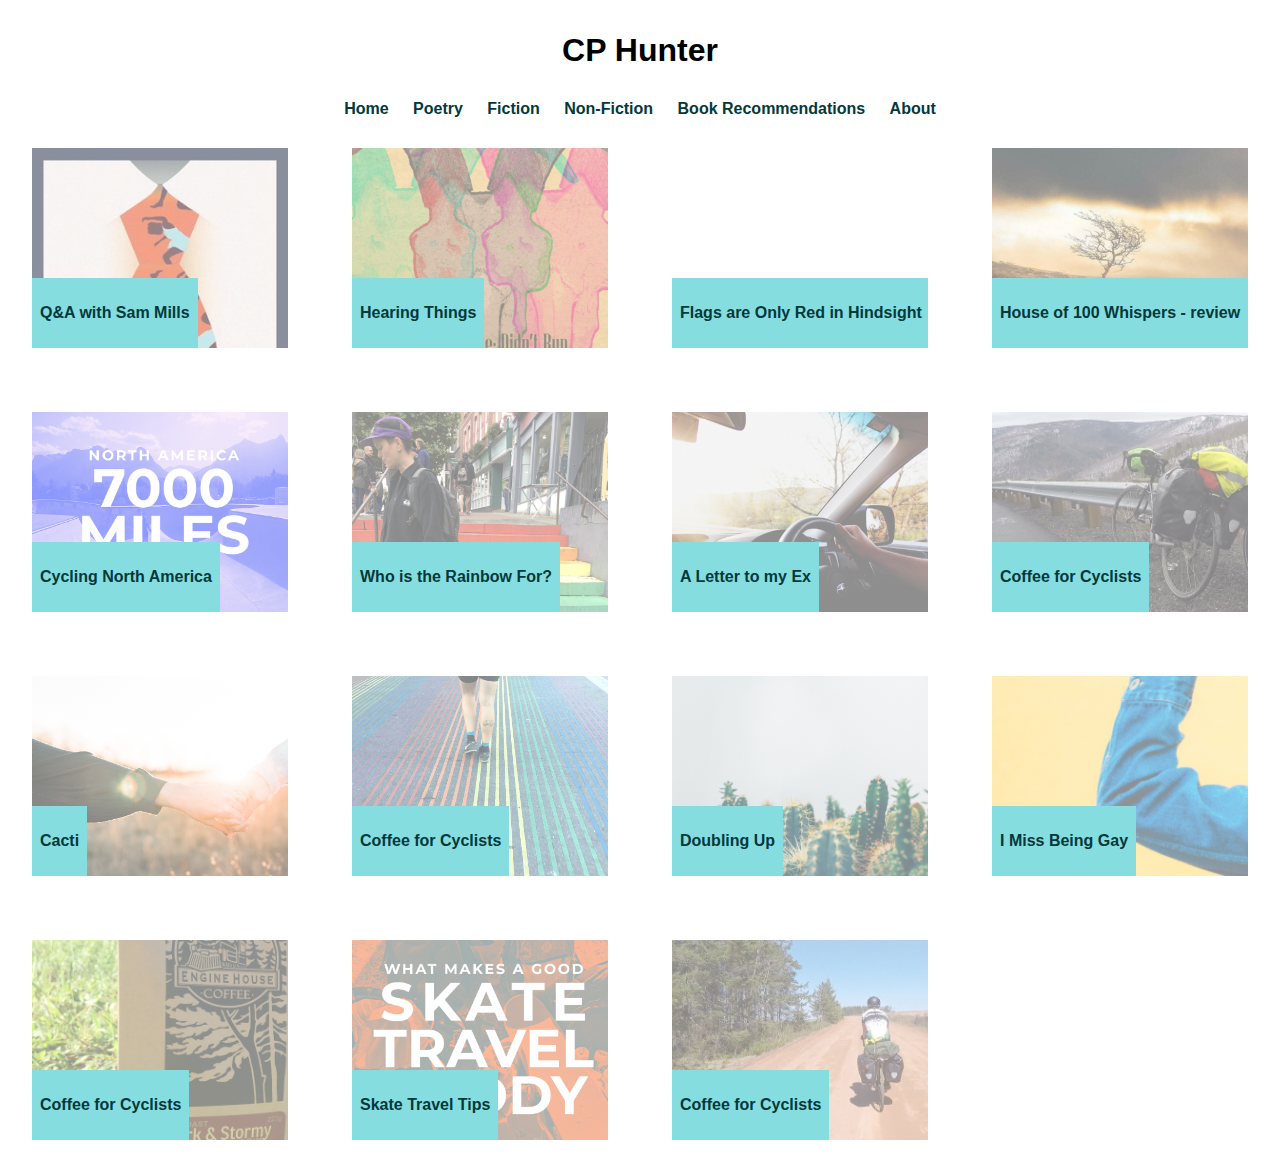
<file: index.html>
<!DOCTYPE html>
<html lang="en">
  <head>
    <meta charset="UTF-8" />
    <meta name="viewport" content="width=device-width, initial-scale=1.0" />
    <meta http-equiv="X-UA-Compatible" content="ie=edge" />
    <title>CPHunter</title>
    <link rel="stylesheet" href="app.css" />
  </head>
  <body>
    <div>
      <nav>
        <h1 id="CPH_name_header">CP Hunter</h1>
        <a class="link" href="./index.html">Home</a>
        <a class="link" href="./poetry.html">Poetry</a>
        <a class="link" href="./fiction.html">Fiction</a>
        <a class="link" href="./nonfiction.html">Non-Fiction</a>
        <a class="link" href="https://uk.bookshop.org/shop/grindandbearing"target="_blank" rel="noopener">Book Recommendations</a>
        <a class="link" href="./about.html">About</a>
      </nav>
    </div>

    <ul class="boxes">

      <li id="sam_mills_qa">
        <div class="boxes__text-wrapper">
          <a
            href="https://www.theartsdesk.com/books/theartsdesk-qa-author-sam-mills-phenomenon-chauvo-feminist"
            target="_blank"
          >
            <h2>Q&A with Sam Mills</h2>
          </a>
        </div>
      </li>
      
      <li id="hearingthings">
        <div class="boxes__text-wrapper">
          <a
            href="http://tldrpress.org/index.php/2020/10/24/nope-2-is-available-now/"
            target="_blank"
          >
            <h2>Hearing Things</h2>
          </a>
        </div>
      </li>

      <li id="joe_goldberg_you">
        <div class="boxes__text-wrapper">
          <a
            href="https://cp-hunter.medium.com/sometimes-flags-are-only-red-in-hindsight-bbfd429d9c94"
            target="_blank"
          >
            <h2>Flags are Only Red in Hindsight</h2>
          </a>
        </div>
      </li> 

      <li id="masterton_review_cover">
        <div class="boxes__text-wrapper">
          <a
            href="https://www.horrifiedmagazine.co.uk/reviews/the-house-of-a-hundred-whispers/"
            target="_blank"
          >
            <h2>House of 100 Whispers - review</h2>
          </a>
        </div>
      </li>
      <li id="dog-days">
        <div class="boxes__text-wrapper">
          <a
            href="https://dogdaysmagazine.com/roller-skate-travel-north-america/"
            target="_blank"
          >
            <h2>Cycling North America</h2></a
          >
        </div>
      </li>

      <li id="rainbow">
        <div class="boxes__text-wrapper">
          <a
            href="https://medium.com/@cp.hunter/who-is-the-rainbow-for-542426fcab6a"
            target="_blank"
          >
            <h2>Who is the Rainbow For?</h2>
          </a>
        </div>
      </li>

      <li id="letter-to-my-ex">
        <div class="boxes__text-wrapper">
          <a
            href="https://medium.com/@cp.hunter/a-letter-to-my-ex-5a500e6c46e"
            target="_blank"
          >
            <h2>A Letter to my Ex</h2>
          </a>
        </div>
      </li>

      <li id="coffee-cyclists-1">
        <div class="boxes__text-wrapper">
          <a
            href="https://medium.com/@cp.hunter/coffee-for-cyclists-part-one-510cad6f9ef9"
            target="_blank"
          >
            <h2>Coffee for Cyclists</h2>
          </a>
        </div>
      </li>

      <li id="deardamsels-2">
        <div class="boxes__text-wrapper">
          <a
            href="https://deardamsels.com/2019/08/19/cacti-cp-hunter-documents-the-first-prickly-steps-towards-helping-yourself/"
            target="_blank"
          >
            <h2>Cacti</h2>
          </a>
        </div>
      </li>

      <li id="coffee-cyclists-4">
        <div class="boxes__text-wrapper">
          <a
            href="https://medium.com/@cp.hunter/coffee-for-cyclists-part-four-4f0d355d4758"
            target="_blank"
          >
            <h2>Coffee for Cyclists</h2>
          </a>
        </div>
      </li>
      <li id="deardamsels-1">
        <div class="boxes__text-wrapper">
          <a
            href="https://deardamsels.com/2019/07/26/doubling-up-cp-hunters-poem-recounts-the-fearful-thrill-of-coming-out/"
            target="_blank"
          >
            <h2>Doubling Up</h2>
          </a>
        </div>
      </li>
      <li id="miss-being-gay">
        <div class="boxes__text-wrapper">
          <a
            href="https://medium.com/@cp.hunter/i-miss-being-gay-e048d1a05305"
            target="_blank"
          >
            <h2>I Miss Being Gay</h2>
          </a>
        </div>
      </li>
      <li id="coffee-cyclists-3">
        <div class="boxes__text-wrapper">
          <a
            href="https://medium.com/@cp.hunter/coffee-for-cyclists-part-three-1e3ed681fc56"
            target="_blank"
          >
            <h2>Coffee for Cyclists</h2>
          </a>
        </div>
      </li>
      <li id="dog-days2">
        <div class="boxes__text-wrapper">
          <a
            href="https://dogdaysmagazine.com/good-skate-travel-buddy/"
            target="_blank"
          >
            <h2>Skate Travel Tips</h2>
          </a>
        </div>
      </li>
      <li id="coffee-cyclists-2">
        <div class="boxes__text-wrapper">
          <a
            href="https://medium.com/@cp.hunter/coffee-for-cyclists-part-two-3e10c91639ad"
            target="_blank"
          >
            <h2>Coffee for Cyclists</h2>
          </a>
        </div>
      </li>
    </ul>
  </body>
</html>
</file>
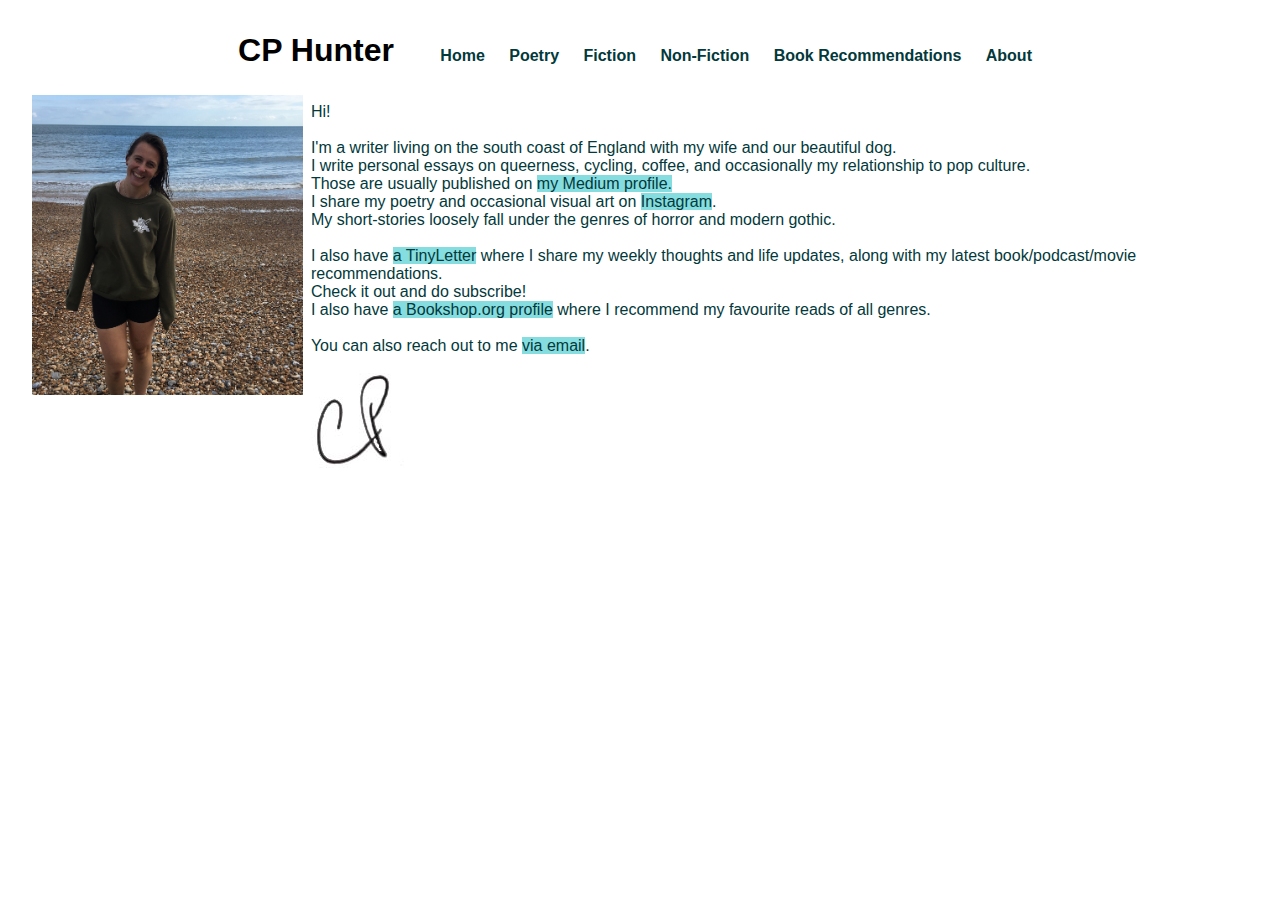
<file: about.html>
<!DOCTYPE html>
<html lang="en">
  <head>
    <meta charset="UTF-8" />
    <meta name="viewport" content="width=device-width, initial-scale=1.0" />
    <meta http-equiv="X-UA-Compatible" content="ie=edge" />
    <title>Bio</title>
    <link rel="stylesheet" href="app.css" />
  </head>
  <body>
    <div>
      <nav>
        <h1 id="header">CP Hunter</h1>
        <a class="link" href="./index.html">Home</a>
        <a class="link" href="./poetry.html">Poetry</a>
        <a class="link" href="./fiction.html">Fiction</a>
        <a class="link" href="./nonfiction.html">Non-Fiction</a>
        <a class="link" href="https://uk.bookshop.org/shop/grindandbearing"target="_blank" rel="noopener">Book Recommendations</a>
        <a class="link" href="./bio.html">About</a>
      </nav>
    </div>
    <div class="profile-container">
      <img class="profile-picture"src="./assets/CPH-beach.JPG"/>
      <p class="bio">
        Hi! <br><br>I'm a writer living on the south coast of England with my wife and our beautiful dog.<br>
        I write personal essays on queerness, cycling, coffee, and occasionally my relationship to pop culture.<br>
        Those are usually published on <a href="https://medium.com/@cp.hunter">my Medium profile.</a><br>
       I share my poetry and occasional visual art on <a href="https://www.instagram.com/grindandbearing/">Instagram</a>.<br>
       My short-stories loosely fall under the genres of horror and modern gothic.
        <br><br>
        I also have <a href="https://tinyletter.com/grindandbearing">a TinyLetter</a> where I share my weekly thoughts and life updates, along with my latest book/podcast/movie recommendations.<br>
        Check it out and do subscribe!<br> 
        I also have <a href="https://uk.bookshop.org/shop/grindandbearing">a Bookshop.org profile</a> where I recommend my favourite reads of all genres.<br>
        <br />You can also reach out to me <a href="mailto:cphunterfreelance@gmail.com">via email</a>.
          <br><br>
         <img class="signature"src="./assets/CP_sig.jpg"/>
      </p>
    </div>
  </body>
</html>
</file>
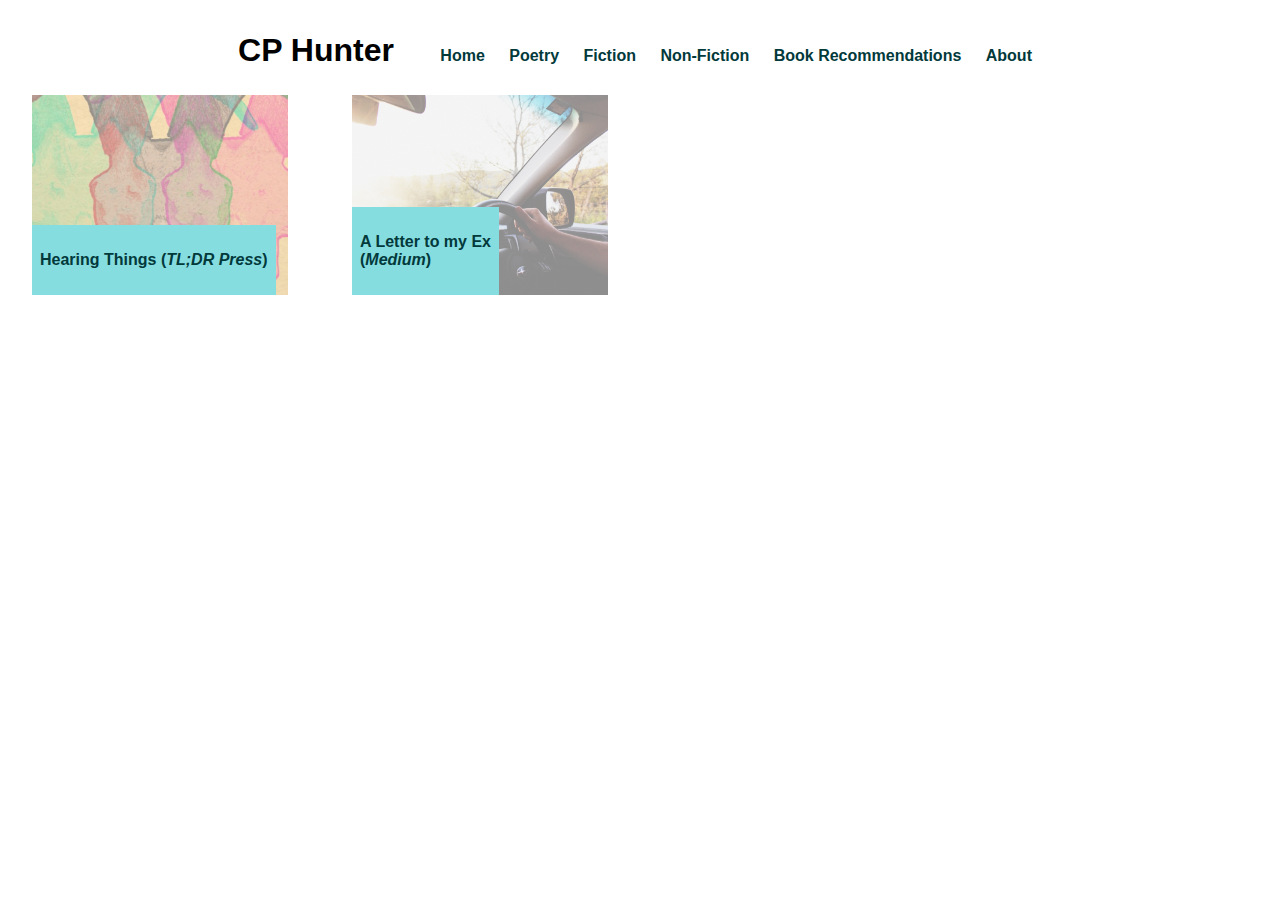
<file: fiction.html>
<!DOCTYPE html>
<html lang="en">
  <head>
    <meta charset="UTF-8" />
    <meta name="viewport" content="width=device-width, initial-scale=1.0" />
    <meta http-equiv="X-UA-Compatible" content="ie=edge" />
    <title>Document</title>
    <link rel="stylesheet" href="app.css" />
  </head>
  <body>
    <nav>
      <h1 id="header">CP Hunter</h1>
      <a class="link" href="./index.html">Home</a>
      <a class="link" href="./poetry.html">Poetry</a>
      <a class="link" href="./fiction.html">Fiction</a>
      <a class="link" href="./nonfiction.html">Non-Fiction</a>
      <a class="link" href="https://uk.bookshop.org/shop/grindandbearing"target="_blank" rel="noopener">Book Recommendations</a>
      <a class="link" href="./about.html">About</a>
    </nav>

    <ul class="boxes">
      <li id="hearingthings">
        <div class="boxes__text-wrapper">
          <a
            href="http://tldrpress.org/index.php/2020/10/24/nope-2-is-available-now/"
            target="_blank"
          >
            <h2>Hearing Things (<i>TL;DR Press</i>)</h2>
          </a>
        </div>
      </li>
      <li id="letter-to-my-ex">
        <div class="boxes__text-wrapper">
          <a
            href="https://medium.com/@cp.hunter/a-letter-to-my-ex-5a500e6c46e"
            target="_blank"
          >
            <h2>A Letter to my Ex<br>(<i>Medium</i>)</h2>
          </a>
        </div>
      </li>

    

   

      
     

   
    </ul>
  </body>
</html>
</file>
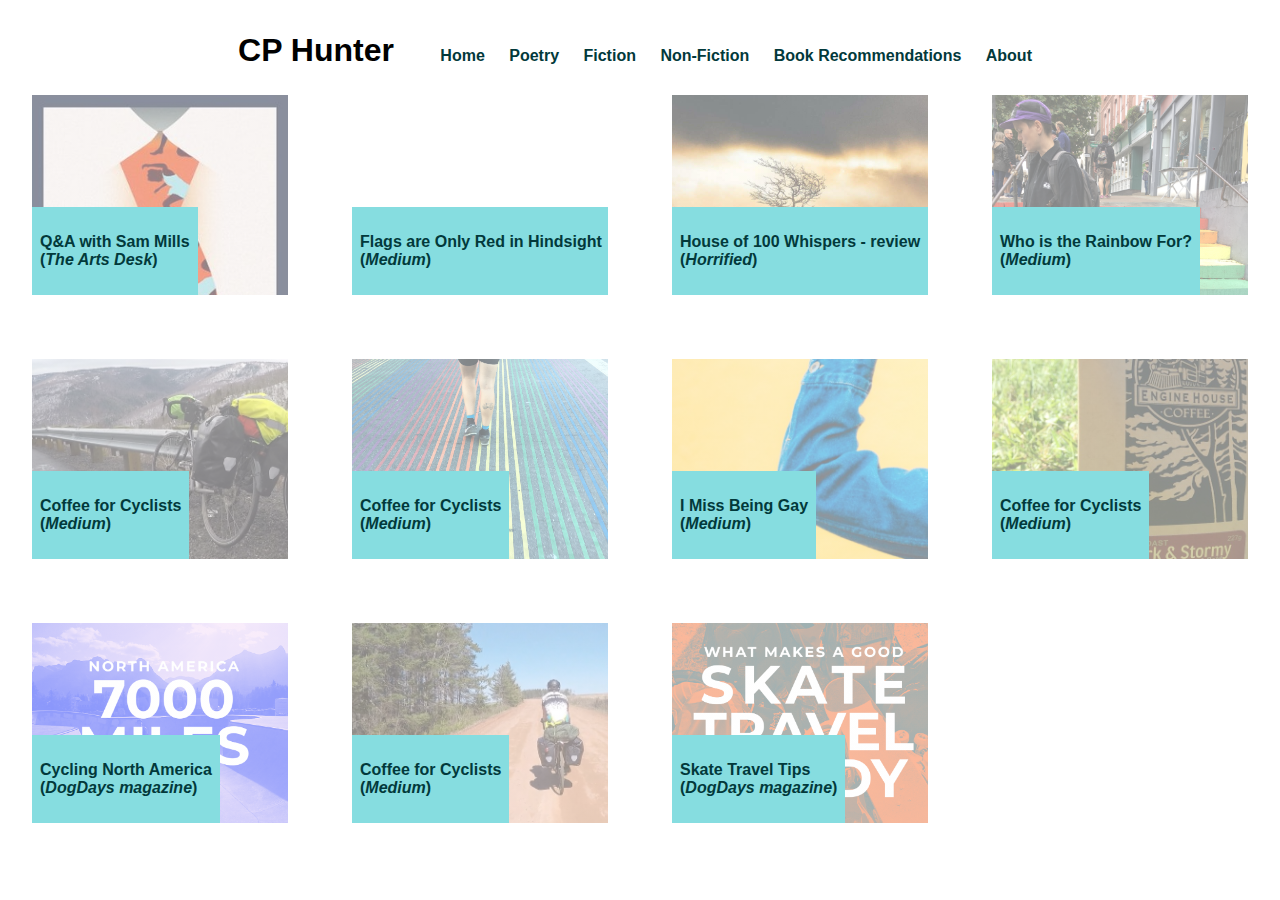
<file: nonfiction.html>
<!DOCTYPE html>
<html lang="en">
  <head>
    <meta charset="UTF-8" />
    <meta name="viewport" content="width=device-width, initial-scale=1.0" />
    <meta http-equiv="X-UA-Compatible" content="ie=edge" />
    <title>Document</title>
    <link rel="stylesheet" href="app.css" />
  </head>
  <body>
    <nav>
      <h1 id="header">CP Hunter</h1>
      <a class="link" href="./index.html">Home</a>
      <a class="link" href="./poetry.html">Poetry</a>
      <a class="link" href="./fiction.html">Fiction</a>
      <a class="link" href="./nonfiction.html">Non-Fiction</a>
      <a class="link" href="https://uk.bookshop.org/shop/grindandbearing"target="_blank" rel="noopener">Book Recommendations</a>
      <a class="link" href="./about.html">About</a>
    </nav>

    <ul class="boxes">

      <li id="sam_mills_qa">
        <div class="boxes__text-wrapper">
          <a
            href="https://www.theartsdesk.com/books/theartsdesk-qa-author-sam-mills-phenomenon-chauvo-feminist"
            target="_blank"
          >
            <h2>Q&A with Sam Mills<br>(<i>The Arts Desk</i>)</h2>
          </a>
        </div>
      </li>

      <li id="joe_goldberg_you">
        <div class="boxes__text-wrapper">
          <a
            href="https://cp-hunter.medium.com/sometimes-flags-are-only-red-in-hindsight-bbfd429d9c94"
            target="_blank"
          >
            <h2>Flags are Only Red in Hindsight<br>(<i>Medium</i>)</h2>
          </a>
        </div>
      </li>
      
      <li id="masterton_review_cover">
        <div class="boxes__text-wrapper">
          <a
            href="https://www.horrifiedmagazine.co.uk/reviews/the-house-of-a-hundred-whispers/"
            target="_blank"
          >
            <h2>House of 100 Whispers - review<br>(<i>Horrified</i>)</h2>
          </a>
        </div>
      </li>
        <li id="rainbow">
            <div class="boxes__text-wrapper">
              <a
                href="https://medium.com/@cp.hunter/who-is-the-rainbow-for-542426fcab6a"
                target="_blank"
              >
                <h2>Who is the Rainbow For?<br>(<i>Medium</i>)</h2>
              </a>
            </div>
          </li>

      <li id="coffee-cyclists-1">
        <div class="boxes__text-wrapper">
          <a
            href="https://medium.com/@cp.hunter/coffee-for-cyclists-part-one-510cad6f9ef9"
            target="_blank"
          >
            <h2>Coffee for Cyclists<br>(<i>Medium</i>)</h2>
          </a>
        </div>
      </li>

      <li id="coffee-cyclists-4">
        <div class="boxes__text-wrapper">
          <a
            href="https://medium.com/@cp.hunter/coffee-for-cyclists-part-four-4f0d355d4758"
            target="_blank"
          >
            <h2>Coffee for Cyclists<br>(<i>Medium</i>)</h2>
          </a>
        </div>
      </li>

      <li id="miss-being-gay">
        <div class="boxes__text-wrapper">
          <a
            href="https://medium.com/@cp.hunter/i-miss-being-gay-e048d1a05305"
            target="_blank"
          >
            <h2>I Miss Being Gay<br>(<i>Medium</i>)</h2>
          </a>
        </div>
      </li>
      <li id="coffee-cyclists-3">
        <div class="boxes__text-wrapper">
          <a
            href="https://medium.com/@cp.hunter/coffee-for-cyclists-part-three-1e3ed681fc56"
            target="_blank"
          >
            <h2>Coffee for Cyclists<br>(<i>Medium</i>)</h2>
          </a>
        </div>
      </li>

      <li id="dog-days">
        <div class="boxes__text-wrapper">
          <a
            href="https://dogdaysmagazine.com/roller-skate-travel-north-america/"
            target="_blank"
          >
            <h2>Cycling North America<br>(<i>DogDays magazine</i>)</h2></a
          >
        </div>
      </li>

      <li id="coffee-cyclists-2">
        <div class="boxes__text-wrapper">
          <a
            href="https://medium.com/@cp.hunter/coffee-for-cyclists-part-two-3e10c91639ad"
            target="_blank"
          >
            <h2>Coffee for Cyclists<br>(<i>Medium</i>)</h2>
          </a>
        </div>
      </li>
      <li id="dog-days2">
        <div class="boxes__text-wrapper">
          <a
            href="https://dogdaysmagazine.com/good-skate-travel-buddy/"
            target="_blank"
          >
            <h2>Skate Travel Tips<br>(<i>DogDays magazine</i>)</h2>
          </a>
        </div>
      </li>


    </ul>
  </body>
</html>
</file>
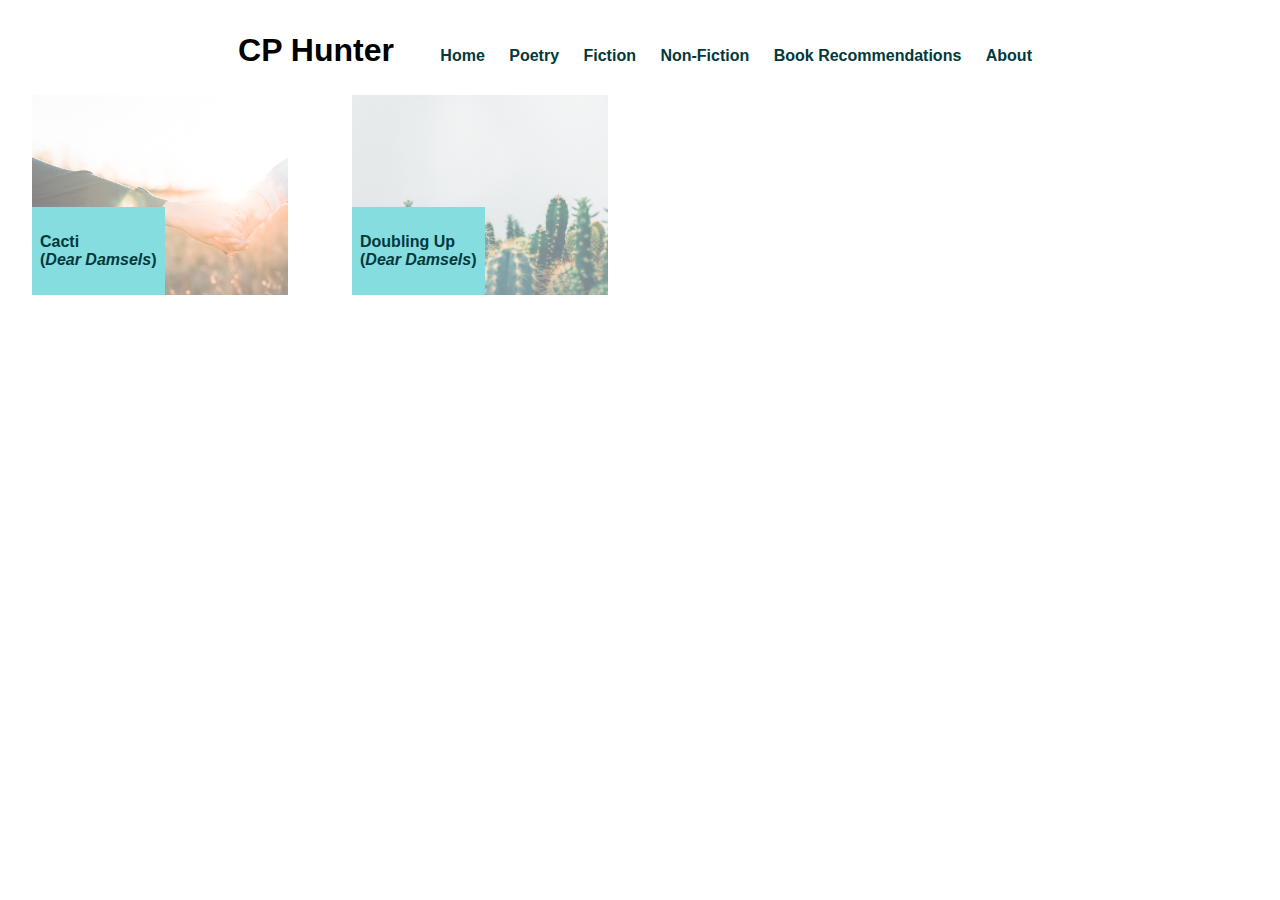
<file: poetry.html>
<!DOCTYPE html>
<html lang="en">
  <head>
    <meta charset="UTF-8" />
    <meta name="viewport" content="width=device-width, initial-scale=1.0" />
    <meta http-equiv="X-UA-Compatible" content="ie=edge" />
    <title>Document</title>
    <link rel="stylesheet" href="app.css" />
  </head>
  <body>
    <nav>
      <h1 id="header">CP Hunter</h1>
      <a class="link" href="./index.html">Home</a>
      <a class="link" href="./poetry.html">Poetry</a>
      <a class="link" href="./fiction.html">Fiction</a>
      <a class="link" href="./nonfiction.html">Non-Fiction</a>
      <a class="link" href="https://uk.bookshop.org/shop/grindandbearing"target="_blank" rel="noopener">Book Recommendations</a>
      <a class="link" href="./about.html">About</a>
    </nav>

    <ul class="boxes">
      <li id="deardamsels-2">
        <div class="boxes__text-wrapper">
          <a
            href="https://deardamsels.com/2019/08/19/cacti-cp-hunter-documents-the-first-prickly-steps-towards-helping-yourself/"
            target="_blank"
          >
            <h2>Cacti<br>(<i>Dear Damsels</i>)</h2>
          </a>
        </div>
      </li>

      <li id="deardamsels-1">
        <div class="boxes__text-wrapper">
          <a
            href="https://deardamsels.com/2019/07/26/doubling-up-cp-hunters-poem-recounts-the-fearful-thrill-of-coming-out/"
            target="_blank"
          >
            <h2>Doubling Up<br>(<i>Dear Damsels</i>)</h2>
          </a>
        </div>
      </li>
    </ul>
  </body>
</html>
</file>
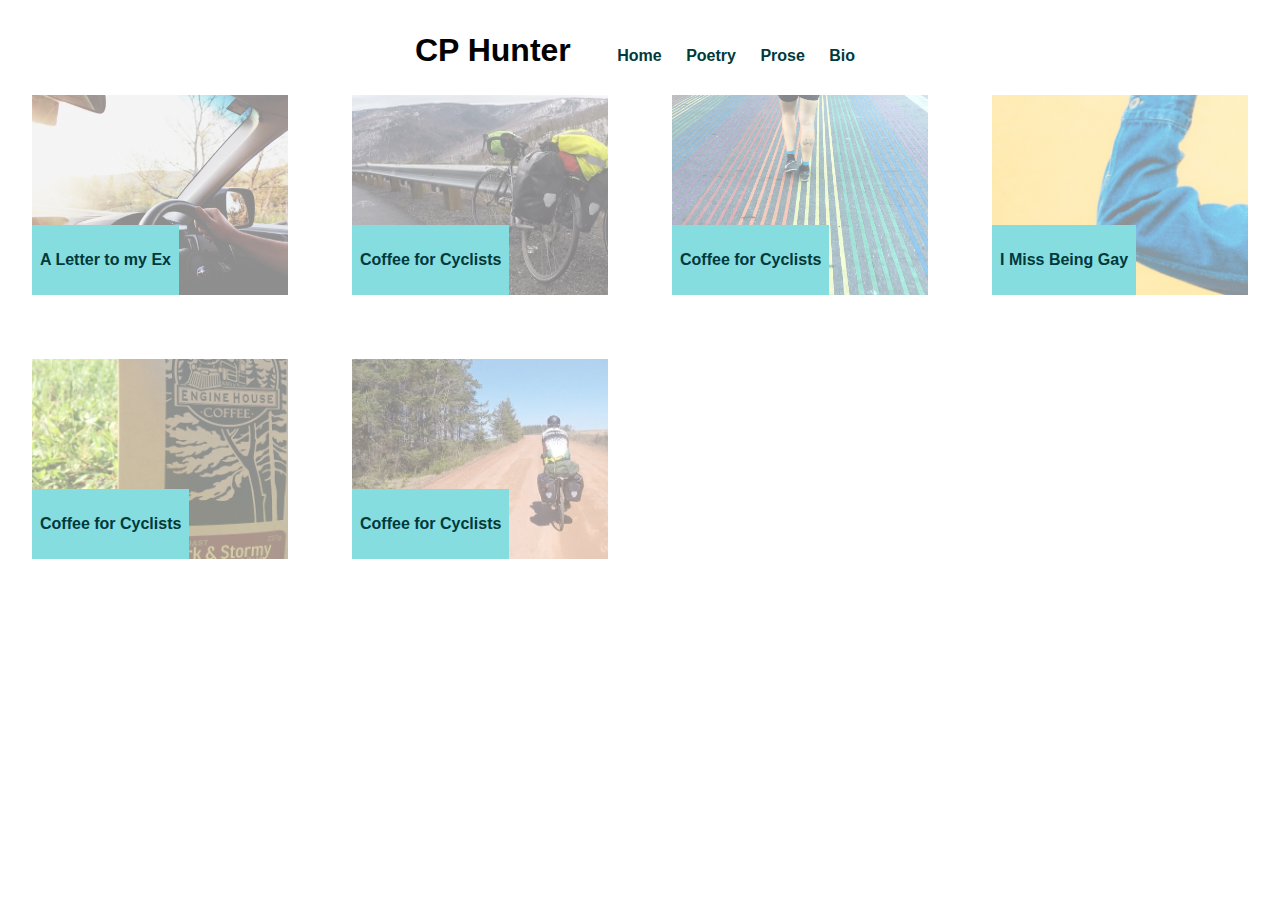
<file: prose.html>
<!DOCTYPE html>
<html lang="en">
  <head>
    <meta charset="UTF-8" />
    <meta name="viewport" content="width=device-width, initial-scale=1.0" />
    <meta http-equiv="X-UA-Compatible" content="ie=edge" />
    <title>Document</title>
    <link rel="stylesheet" href="app.css" />
  </head>
  <body>
    <nav>
      <h1 id="header">CP Hunter</h1>
      <a class="link" href="./index.html">Home</a>
      <a class="link" href="./poetry.html">Poetry</a>
      <a class="link" href="./prose.html">Prose</a>
      <a class="link" href="./bio.html">Bio</a>
    </nav>

    <ul class="boxes">
      <li id="letter-to-my-ex">
        <div class="boxes__text-wrapper">
          <a
            href="https://medium.com/@cp.hunter/a-letter-to-my-ex-5a500e6c46e"
            target="_blank"
          >
            <h2>A Letter to my Ex</h2>
          </a>
        </div>
      </li>

      <li id="coffee-cyclists-1">
        <div class="boxes__text-wrapper">
          <a
            href="https://medium.com/@cp.hunter/coffee-for-cyclists-part-one-510cad6f9ef9"
            target="_blank"
          >
            <h2>Coffee for Cyclists</h2>
          </a>
        </div>
      </li>

      <li id="coffee-cyclists-4">
        <div class="boxes__text-wrapper">
          <a
            href="https://medium.com/@cp.hunter/coffee-for-cyclists-part-four-4f0d355d4758"
            target="_blank"
          >
            <h2>Coffee for Cyclists</h2>
          </a>
        </div>
      </li>

      <li id="miss-being-gay">
        <div class="boxes__text-wrapper">
          <a
            href="https://medium.com/@cp.hunter/i-miss-being-gay-e048d1a05305"
            target="_blank"
          >
            <h2>I Miss Being Gay</h2>
          </a>
        </div>
      </li>
      <li id="coffee-cyclists-3">
        <div class="boxes__text-wrapper">
          <a
            href="https://medium.com/@cp.hunter/coffee-for-cyclists-part-three-1e3ed681fc56"
            target="_blank"
          >
            <h2>Coffee for Cyclists</h2>
          </a>
        </div>
      </li>

      <li id="coffee-cyclists-2">
        <div class="boxes__text-wrapper">
          <a
            href="https://medium.com/@cp.hunter/coffee-for-cyclists-part-two-3e10c91639ad"
            target="_blank"
          >
            <h2>Coffee for Cyclists</h2>
          </a>
        </div>
      </li>
    </ul>
  </body>
</html>
</file>
<file: app.css>
body {
  font-family: Helvetica, sans-serif;
  margin: 2rem auto;
  width: 95%;
}
nav {
  /* padding: 1em; */
  text-align: center;
}

h2,
p {
  margin: 0;
  padding: 0.5em;
  text-decoration: none;
  color: rgb(2,57,59);
  font-size: medium;
  width: 100%;
  color: rgb(2,57,59);
  ;
}

a {
  text-decoration: none;
}

ul {
  list-style: none;
  padding: 0;
  margin: 0;
}

/* .boxes > * {
  padding: 0.5rem;
  background-color: grey;
  color: grey;
} */

.boxes {
  display: grid;
  grid-auto-rows: minmax(200px, auto);
  grid-gap: 0.5rem;
  position: relative;
}
.boxes__text-wrapper{
  background-color: rgb(134, 221, 224);
  border-top-left-radius: 0%;
    border-top-right-radius: 0%;
    border-bottom-right-radius: 0%;
    border-bottom-left-radius: 0%;
}


@media screen and (min-width: 40em) {
  .boxes {
    grid-template-columns: repeat(4, 1fr);
    grid-gap: 4em;
  }
}

@media screen and (min-width: 40em) {
}


a {
  color: rgb(2,57,59);
  opacity: 1;
  padding: 1em;
  text-decoration: none;
}

.profile-container a{
  padding: 0;
  color:rgb(2,57,59);
  background-color: rgb(134, 221, 224);
  &:visited padding: 0;
  color:rgb(2,57,59);
  background-color: rgb(134, 221, 224); 
}

.profile-container a:visited{
  padding: 0;
  color:rgb(2,57,59);
  background-color: rgb(134, 221, 224); 
}

a:hover {
  text-decoration: underline;
}

a:active {
  text-decoration: underline;
}

a:visited {
  color: rgb(2,57,59);
}

.boxes li {
  /* background-color: grey; */
  background-size: cover;
  display: flex;
  align-items: flex-end;
  position: relative;
}

#dog-days {
  background-image: linear-gradient(
      rgba(255, 255, 255, 0.5),
      rgba(255, 255, 255, 0.5)
    ),
    url("./assets/n-america.png");
  background-position: 46% 50%;
}

#dog-days2 {
  background-image: linear-gradient(
      rgba(255, 255, 255, 0.5),
      rgba(255, 255, 255, 0.5)
    ),
    url("./assets/SkateTravel-Buddies.png");
  background-position: 46% 50%;
}

#coffee-cyclists-1 {
  background-image: linear-gradient(
      rgba(255, 255, 255, 0.5),
      rgba(255, 255, 255, 0.5)
    ),
    url("./assets/coffee-for-cyclists-1.jpeg");
  background-position: 18% 50%;
}
#coffee-cyclists-2 {
  background-image: linear-gradient(
      rgba(255, 255, 255, 0.5),
      rgba(255, 255, 255, 0.5)
    ),
    url("./assets/coffee-for-cyclists-2.jpeg");
  background-position: 33% 50%;
}
#coffee-cyclists-3 {
  background-image: linear-gradient(
      rgba(255, 255, 255, 0.5),
      rgba(255, 255, 255, 0.5)
    ),
    url("./assets/coffee-for-cyclists-3.jpeg");
  /* opacity: 0.6; */
}
#coffee-cyclists-4 {
  background-image: linear-gradient(
      rgba(255, 255, 255, 0.5),
      rgba(255, 255, 255, 0.5)
    ),
    url("./assets/rainbowWalk.jpeg");
  /* opacity: 0.6; */
}
#letter-to-my-ex {
  background-image: linear-gradient(
      rgba(255, 255, 255, 0.5),
      rgba(255, 255, 255, 0.5)
    ),
    url("./assets/driving.jpeg");
  /* opacity: 0.6; */
}
#miss-being-gay {
  background-image: linear-gradient(
      rgba(255, 255, 255, 0.5),
      rgba(255, 255, 255, 0.5)
    ),
    url("./assets/i-miss-being-gay.jpeg");
  /* opacity: 0.6; */
}

#deardamsels-1 {
  background-image: linear-gradient(
      rgba(255, 255, 255, 0.5),
      rgba(255, 255, 255, 0.5)
    ),
    url("./assets/growth.jpg");
}
#deardamsels-2 {
  background-image: linear-gradient(
      rgba(255, 255, 255, 0.5),
      rgba(255, 255, 255, 0.5)
    ),
    url("./assets/doubling-up.jpg");
}
#hearingthings {
  background-image: linear-gradient(
      rgba(255, 255, 255, 0.5),
      rgba(255, 255, 255, 0.5)
    ),
    url("./assets/hearingthings.png");
}
#rainbow {
  background-image: linear-gradient(
      rgba(255, 255, 255, 0.5),
      rgba(255, 255, 255, 0.5)
    ),
    url("./assets/rainbow.JPG");
}
#masterton_review_cover {
  background-image: linear-gradient(
      rgba(255, 255, 255, 0.5),
      rgba(255, 255, 255, 0.5)
    ),
    url("./assets/masterton_review_cover.jpeg");
}
#flags {
  background-image: linear-gradient(
      rgba(255, 255, 255, 0.5),
      rgba(255, 255, 255, 0.5)
    ),
    url("./assets/joe_goldberg_you.jpeg");
}

#sam_mills_qa {
  background-image: linear-gradient(
      rgba(255, 255, 255, 0.5),
      rgba(255, 255, 255, 0.5)
    ),
    url("./assets/chauvofeminism.jpeg");
}


.link {
  display: inline-block;
  padding: 10px;
  margin-bottom: 20px;
  /* background-color: rgb(233, 209, 246); */
  font-size: medium;
  font-weight: bold;
  /* float: right;
  /* float: right; */
}
a.link {
  color: rgb(2,57,59);
}

#header {
  display: inline;
  padding: 0 1em 0 0;
}


strong {
  color: rgb(2,57,59);
}

.bio {
  background-color: white;
}
.profile-picture{
  height:300px;
}
.profile-container{
  display: flex;
}
</file>
